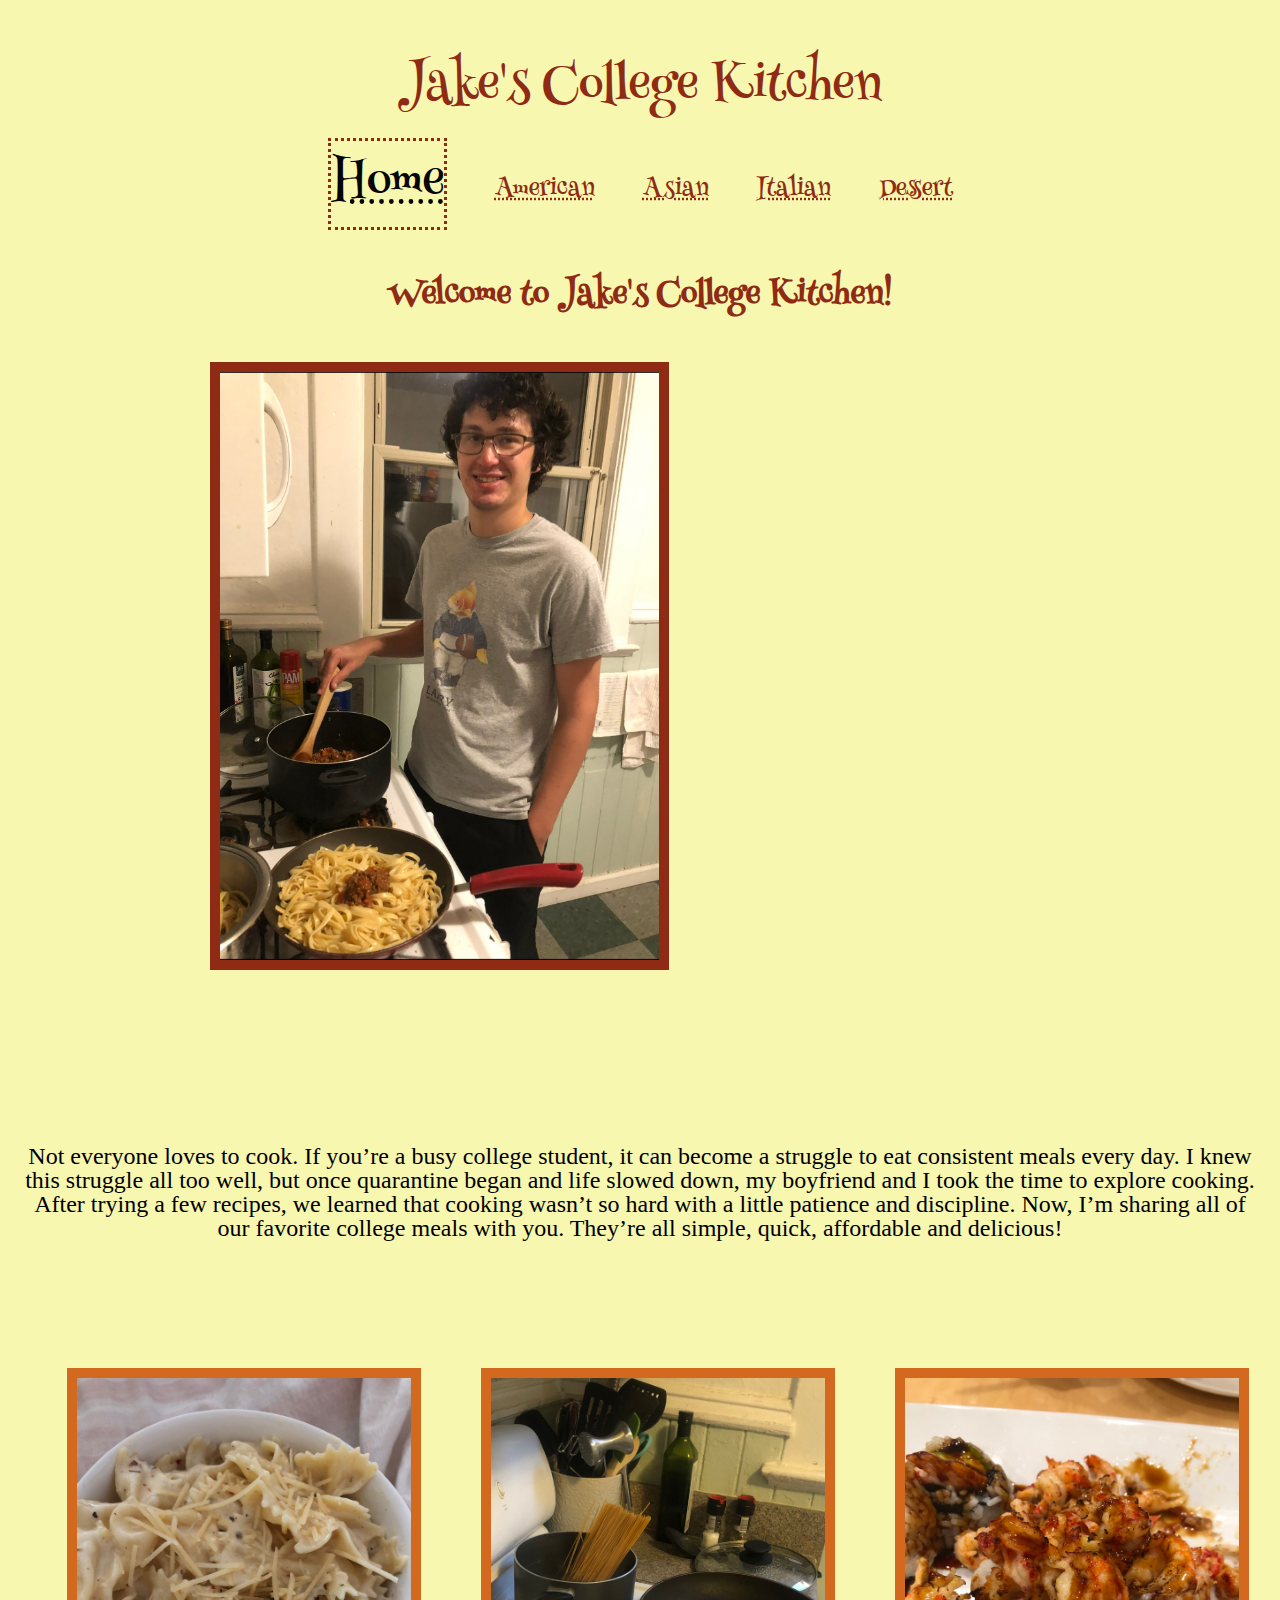
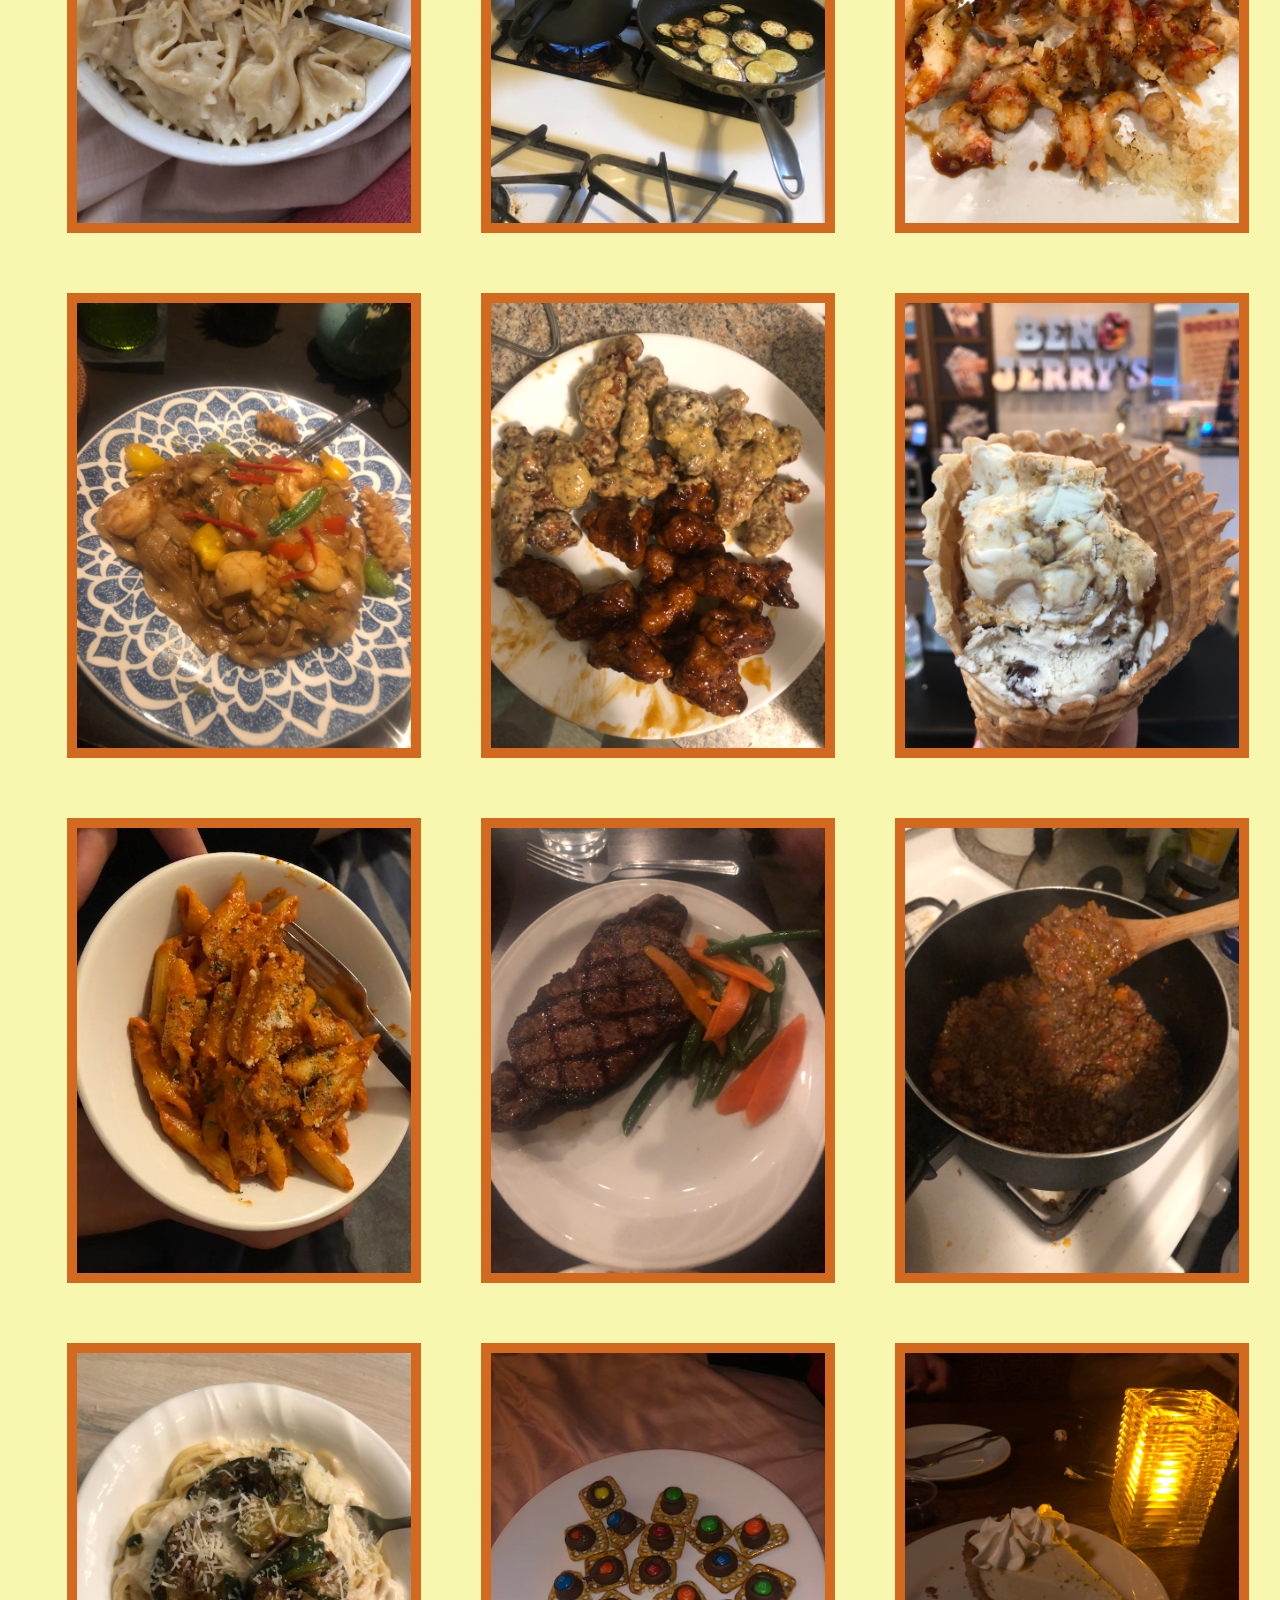
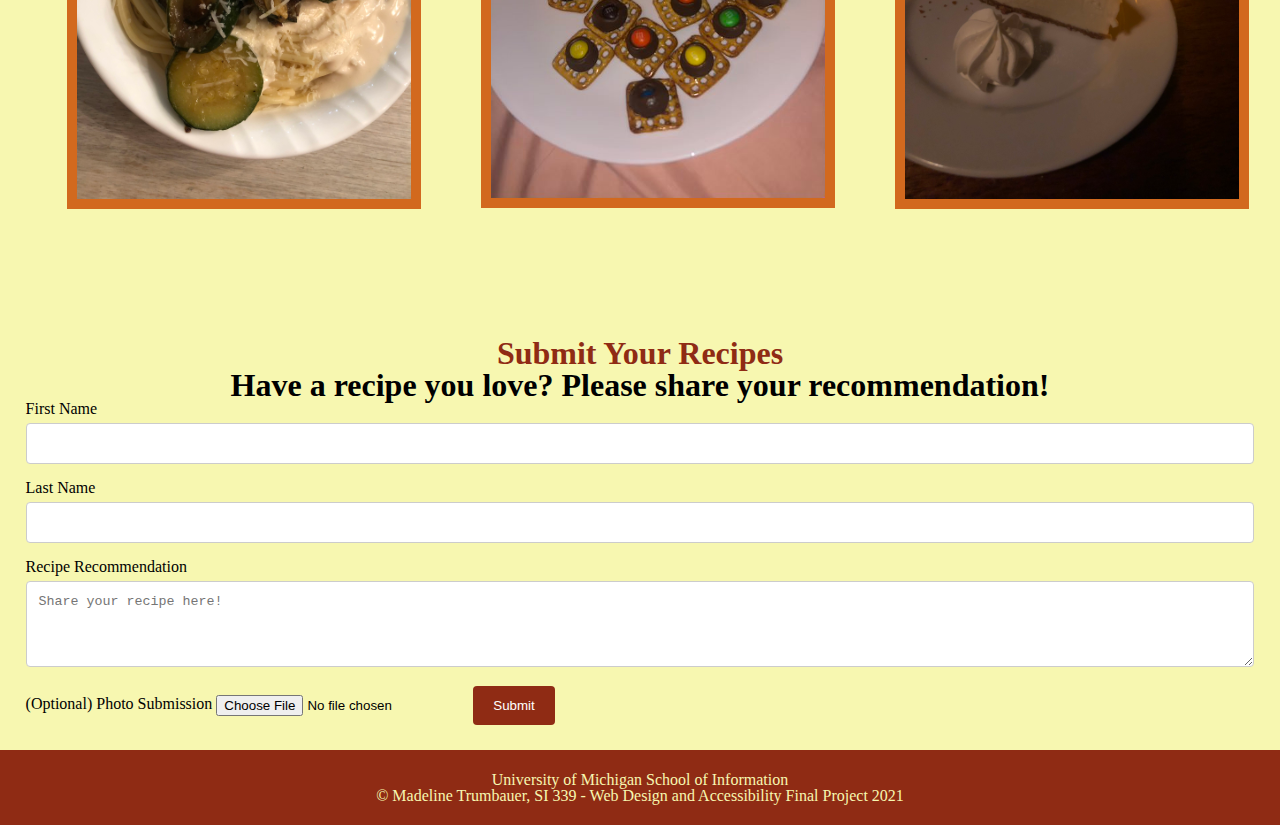
<file: index.html>
<!DOCTYPE html>
<html lang="en"> 
<head>
  <meta charset="UTF-8">
  <meta name="viewport" content="width=device-width, initial-scale=1.0">
  <link rel="shortcut icon" href="imgs/icon.jpeg" type="image/ico">
  <link rel="stylesheet" type= "text/css" href="css/html5reset.css">
  <link rel="stylesheet" type = "text/css" href="css/style.css">
  <link href="https://fonts.googleapis.com/css2?family=Alegreya+Sans+SC:wght@100&family=Henny+Penny&display=swap" rel="stylesheet">
  <title>Jake's College Kitchen</title>
  <!-- Global site tag (gtag.js) - Google Analytics -->
<script async src="https://www.googletagmanager.com/gtag/js?id=G-B3N1HQWDPN"></script>
<script>
  window.dataLayer = window.dataLayer || [];
  function gtag(){dataLayer.push(arguments);}
  gtag('js', new Date());

  gtag('config', 'G-B3N1HQWDPN');
</script>
</head>
<body>
    <a class = "jump" href = "#home">Jump to Main Content</a>
    <header>
        <div id="header">Jake's College Kitchen</div>
        <nav>
            <ul class = "nav_links">
                <li class="nav_item"><a id = "current" href = "index.html">Home</a></li>
                <li class="nav_item"><a id = "american" href = "./american.html">American</a></li>
                <li class="nav_item"><a id = "asian" href = "./asian.html">Asian</a></li>
                <li class="nav_item"><a id = "italian" href = "./italian.html">Italian</a></li>
                <li class="nav_item"><a id = "desserts" href = "./desserts.html">Dessert</a></li>
            </ul>
        </nav>

    </header>
    <main class="home" id="home">
        <h1>Welcome to Jake's College Kitchen!</h1>
        <div class="flip_image">
            <div class="flip-card" tabindex="0"> 
                <div class="flip-card-inner">
                  <div class="flip-card-front">
                    <img src ="imgs/jakefront.jpg" alt = "Chef Jake cooking bolognese pasta">
                  </div>
                  <div class="flip-card-back">
                    <img src="imgs/jakeback.jpg" alt= "Chef Jake cooking penne alla vodka">
                  </div>
                </div>
              </div>
            </div>
        <p>Not everyone loves to cook. 
            If you’re a busy college student, it can become a struggle to eat consistent meals every day. 
            I knew this struggle all too well, but once quarantine began and life slowed down, my boyfriend and I took the time to explore cooking. 
            After trying a few recipes, we learned that cooking wasn’t so hard with a little patience and discipline.  
            Now, I’m sharing all of our favorite college meals with you. They’re all simple, quick, affordable and delicious! </p>
        <div class="collage">
            <!-- <div class="flip-card">
                <div class="flip-card-inner">
                  <div class="flip-card-front"> -->
                    <img src ="imgs/alfredo.jpg" alt = "alfredo bow-tie pasta" id = "alfredo">
                  <!-- </div>
                  <div class="flip-card-back"> -->
                    <img src="imgs/cooking.jpg" alt= "a pan of zuchinni and pot of pasta cooking on the stove" id="cooking">
                  <!-- </div>
                </div>
              </div> -->
            <!-- <div class="flip-card">
                <div class="flip-card-inner">
                  <div class="flip-card-front"> -->
                    <img src = "imgs/sushi.jpeg" alt = "Lobster roll" id="sushi">
                    <!-- </div> 
                    <div class="flip-card-back"></div> -->
                        <img src = "imgs/seafood.jpg" alt= "Seafood platter" id="seafood">
                   <!-- </div>
                </div>
            </div>  -->
            <!-- <div class="flip-card">
            <div class="flip-card-inner">
                <div class="flip-card-front"> -->
                    <img src = "imgs/wings.jpg" alt = "Buffalo wings" id = "bwings">
                <!-- </div>
            <div class="flip-card-back"> -->
                <img src = "imgs/icecream.jpg" alt = "Ben and Jerry's ice cream cone" id="icecream">
            <!-- </div>
            </div>
            </div>
            <div class="flip-card">
                <div class="flip-card-inner">
                  <div class="flip-card-front"> -->
                        <img src = "imgs/penneallavodka.jpg" alt = "Penne Alla Vodka" id = "penne">
                    <!-- </div>
                    <div class="flip-card-back"> -->
                        <img src = "imgs/steak.jpg" alt = "Steak" id="steak">
                    <!-- </div>
                </div>
            </div>
            <div class="flip-card">
                <div class="flip-card-inner">
                  <div class="flip-card-front">  -->
            <img src = "imgs/sauce.JPG" alt = "Pot of olognese sauce" id = "bolognese">
        <!-- </div>
        <div class="flip-card-back"> -->
            <img src = "imgs/zuchinni.jpg" alt = "Zucchini pasta" id="zpasta">
        <!-- </div>
    </div>
</div>
<div class="flip-card">
    <div class="flip-card-inner">
      <div class="flip-card-front"> -->
            <img src = "imgs/m&m's.jpg" alt = "Pretzel, Hershey kiss, and M&Ms" id = "pretzel">
        <!-- </div>
        <div class="flip-card-back"> -->
            <img src = "imgs/lemon pie.jpg" alt = "Lemon pie" id = "lemonpie">
        <!-- </div>
    </div>
</div> -->

    <!-- <div class="flip-card">
        <div class="flip-card-inner">
          <div class="flip-card-front"> 
            <img src = "imgs/sauce.JPG" alt = "bolognese sauce" id = "bolognese">
        </div>
        <div class="flip-card-back">
            <img src = "imgs/zuchinni.jpg" alt = "zucchini pasta" id="zpasta">
        </div>
    </div>
</div>
<div class="flip-card">
    <div class="flip-card-inner">
      <div class="flip-card-front">
            <img src = "imgs/penneallavodka.jpg" alt = "penne alla vodka" id = "penne">
        </div>
        <div class="flip-card-back">
            <img src = "imgs/steak.jpg" alt = "Steak" id="steak">
        </div>
    </div>
</div>
<div class="flip-card">
    <div class="flip-card-inner">
      <div class="flip-card-front">
            <img src = "imgs/pasta_sauce.jpg" alt = "Chicken Parmesan" id = "chkparm"> 
        </div>
        <div class="flip-card-back">
            <img src = "imgs/sandwich.jpeg" alt = "sandwich" id = "sandwich">
        </div>
    </div>
</div>
<div class="flip-card">
    <div class="flip-card-inner">
      <div class="flip-card-front">
            <img src = "imgs/m&m's.jpg" alt = "pretzel, Hershey kiss, and M&Ms" id = "pretzel">
        </div>
        <div class="flip-card-back">
            <img src = "imgs/lemon pie.jpg" alt = "lemon pie" id = "lemonpie">
        </div>
    </div>
</div>
<div class="flip-card">
    <div class="flip-card-inner">
      <div class="flip-card-front">
            <img src = "imgs/applepie.jpg" alt = "apple pie" id = "apple_pie">
        </div>
        <div class="flip-card-back"> 
            <img src = "imgs/cake.JPG" alt = "pink birthday cake" id= "birthday">
        </div>
    </div>
</div>
<div class="flip-card">
    <div class="flip-card-inner">
      <div class="flip-card-front">   
            <img src = "imgs/waffle.jpg" alt = "dessert waffle" id="waffle">
        </div>
        <div class="flip-card-back"> 
            <img src = "imgs/cheesecake.JPG" alt = "Oreo cheesecake" id = "chessecake">
        </div>
    </div>
</div> -->
            
            
            <!-- <img src ="imgs/jsauce.jpg" alt = "Chef Jake with Bolognese sauce" id = "Chef Jake"> -->
            
           
            

        </div>
        <form action="https://formspree.io/f/mdobnjez" method = "POST" enctype="multipart/form-data">
            <h2>Submit Your Recipes</h2>
            <h3>Have a recipe you love? Please share your recommendation!</h3>
            <label for="fname">First Name</label>
            <input type="text" id="fname" name="firstname">
        
            <label for="lname">Last Name</label>
            <input type="text" id="lname" name="lastname">

            <label for="recommendation">Recipe Recommendation</label>
            <textarea id="recommendation" name="recommendation" rows=4 cols=3 placeholder="Share your recipe here!"></textarea>

            <label for="picture">(Optional) Photo Submission</label>
            <input type="file" id="picture" name="picture" accept="image/png, image/jpeg">

    
        
            <input type="submit" value="Submit">
          </form>     
    </main>
    <footer>
      <p>University of Michigan School of Information <br/> 
        &copy; Madeline Trumbauer, SI 339 - Web Design and Accessibility Final Project 2021</p>
    </footer>
</body>
</html>
<!-- <head>
    <meta charset="UTF-8">
    <meta name="viewport" content="width=device-width, initial-scale=1.0">
    <link rel="shortcut icon" href="imgs/icon.jpeg" type="image/ico">
    <link rel="stylesheet" type= "text/css" href="css/html5reset.css">
    <link rel="stylesheet" type = "text/css" href="css/style.css">
    <link href="https://fonts.googleapis.com/css2?family=Alegreya+Sans+SC:wght@100&family=Henny+Penny&display=swap" rel="stylesheet">
    <title>Jake's College Kitchen</title>
</head>
<body>
    <a class = "jump" href = "#home">Jump to Main Content</a>
    <br>
    <header>Jake's College Kitchen
        <br>
        <br>
        <nav>
            <ul class = "nav_links">
                <li class="nav_item"><a id = "current" href = "index.html">Home</a></li>
                <li class="nav_item"><a id = "american" href = "./american.html">American</a></li>
                <li class="nav_item"><a id = "asian" href = "./asian.html">Asian</a></li>
                <li class="nav_item"><a id = "italian" href = "./italian.html">Italian</a></li>
                <li class="nav_item"><a id = "desserts" href = "./desserts.html">Dessert</a></li>
            </ul>
        </nav>

    </header>
    <main class="home" id="home">
        <br>
        <br>
        <br>
        <h1>Welcome to Jake's College Kitchen!</h1>
        <br>
        <p>Not everyone loves to cook. 
            If you’re a busy college student and you’re not into culinary arts, it can become a struggle to eat consistent meals every day. 
            I knew this struggle all too well but once quarantine hit and life slowed down, my boyfriend and I took the time to explore cooking. 
            After trying a few recipes, we learned that we could save money eating at home. After all, cooking isn’t so hard so long as you’re patient and disciplined.  
            Now, I’m sharing all of my favorite college meals with you. They’re all simple, quick, affordable and delicious! </p>
        <div class="collage">
            <img src ="imgs/alfredo.jpg" alt = "alfredo bow-tie pasta" id = "alfredo">
            <img src = "imgs/applepie.jpg" alt = "apple pie" id = "apple_pie">
            <img src = "imgs/m&m's.jpg" alt = "pretzel, Hershey kiss, and M&Ms" id = "pretzel">
            <img src = "imgs/penneallavodka.jpg" alt = "penne alla vodka" id = "penne">
            <img src = "imgs/wings.jpg" alt = "buffalo wings" id = "bwings">
            <img src = "imgs/cheesecake.JPG" alt = "Oreo cheesecake" id = "chessecake">
            <img src = "imgs/pasta_sauce.jpg" alt = "Lobster roll" id="sushi">
            <img src ="imgs/cheese.jpeg" alt = "Cheese Quesadilla" id = "cheese">
            <img src = "imgs/sauce.JPG" alt = "bolognese sauce" id = "bolognese">
            <img src = "imgs/spinach.jpeg" alt = "Spinach and Artichoke Dip" id = "spinach">

        </div>
        <form action="/action_page.php">
            <label for="fname">First Name</label>
            <input type="text" id="fname" name="firstname" placeholder="Your name..">
        
            <label for="lname">Last Name</label>
            <input type="text" id="lname" name="lastname" placeholder="Your last name..">
        
            <label for="country">Country</label>
            <select id="country" name="country">
              <option value="australia">Australia</option>
              <option value="canada">Canada</option>
              <option value="usa">USA</option>
            </select>
        
            <label for="subject">Subject</label>
            <textarea id="subject" name="subject" placeholder="Write something.." style="height:200px"></textarea>
        
            <input type="submit" value="Submit">
          </form>     
    </main>
    <br>
    <footer>
      <p>University of Michigan School of Information <br/>
        &copy; Madeline Trumbauer, SI 339 - Web Design and Accessibility Final Project 2021</p>
    </footer>
</body> -->
</file>
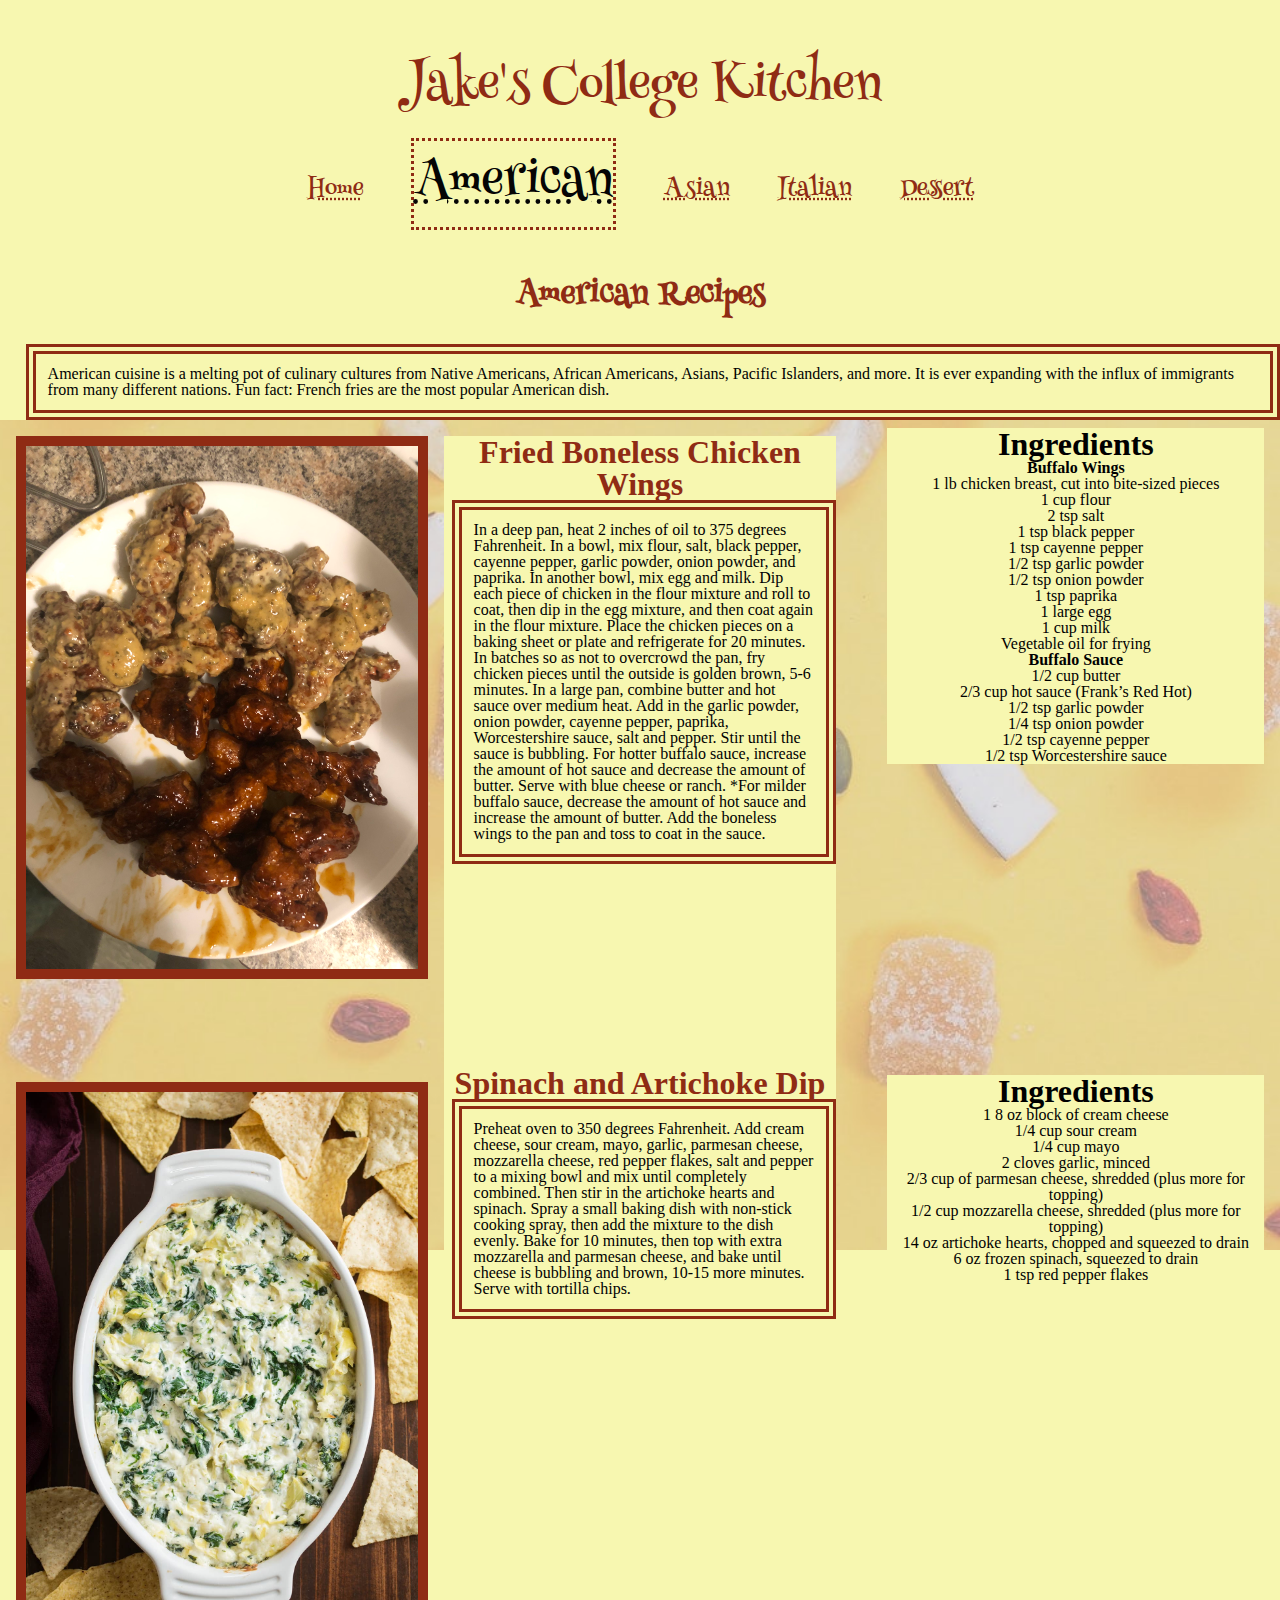
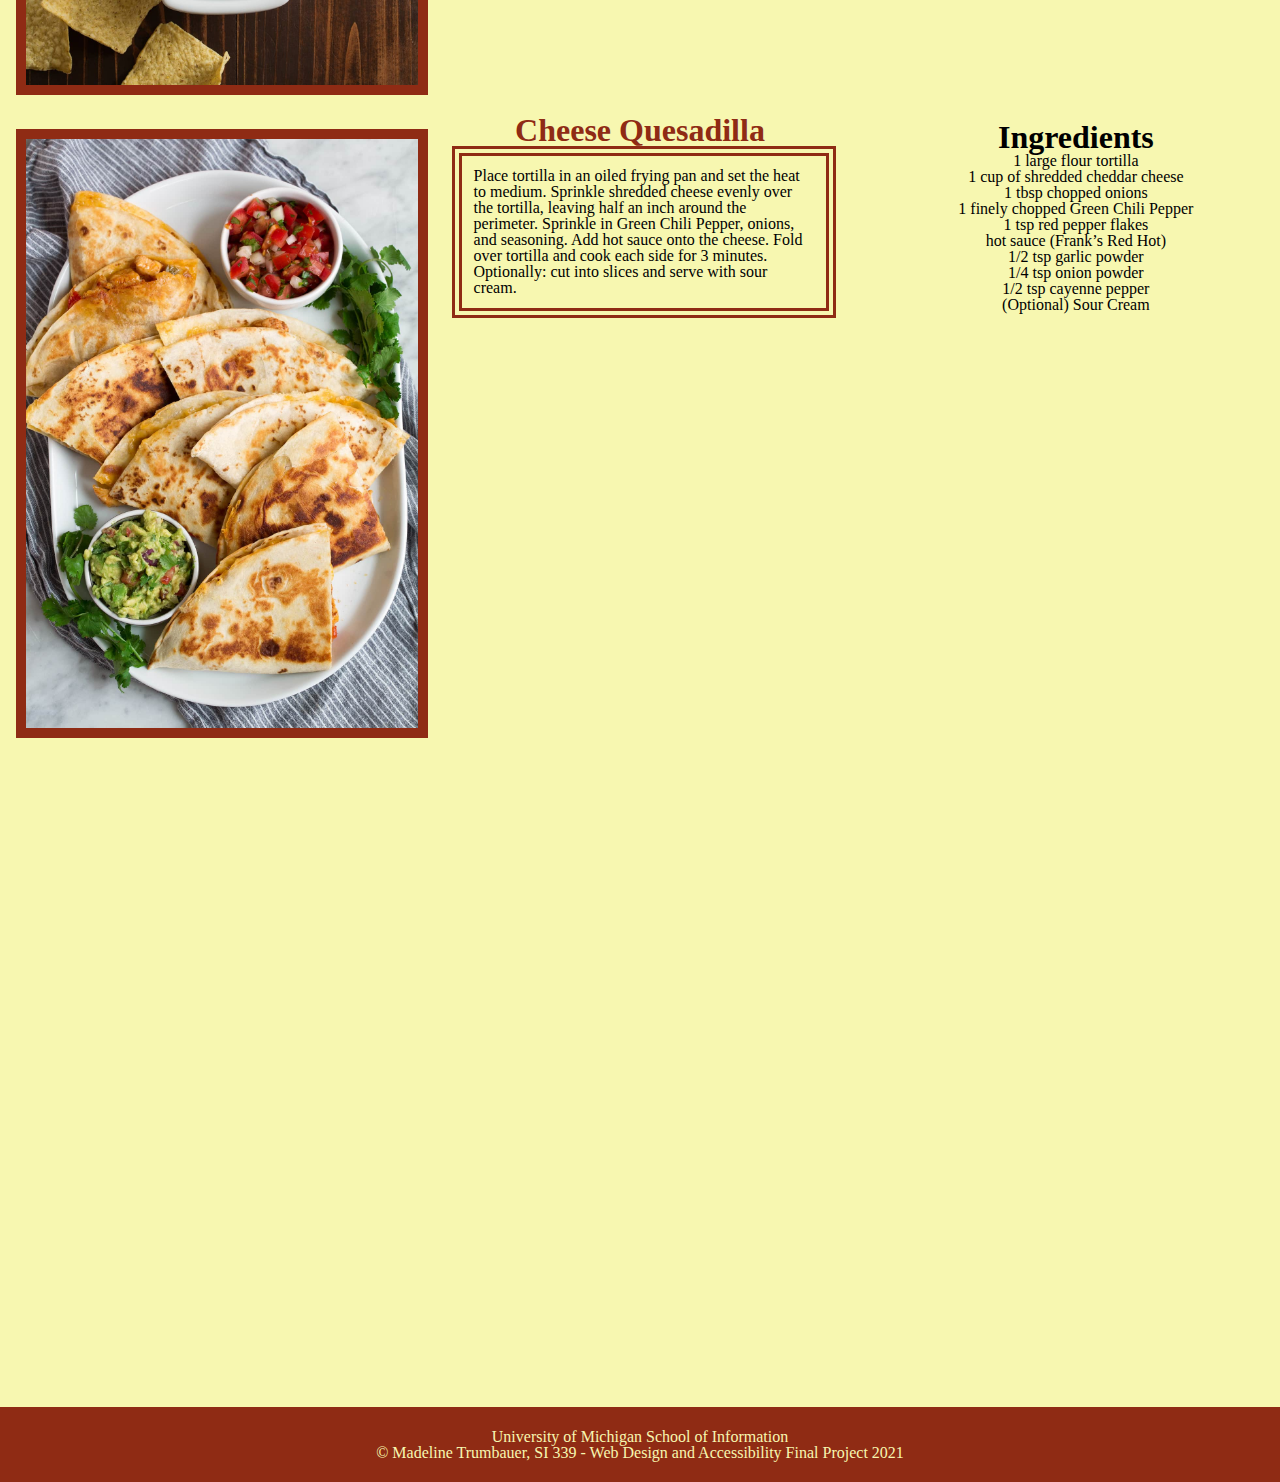
<file: american.html>
<!DOCTYPE html>
<html lang="en"> 
<head>
    <meta charset="UTF-8">
    <meta name="viewport" content="width=device-width, initial-scale=1.0">
    <link rel="shortcut icon" href="imgs/icon.jpeg" type="image/ico">
    <link rel="stylesheet" type= "text/css" href="css/html5reset.css">
    <link rel="stylesheet" type = "text/css" href="css/style.css">
    <link href="https://fonts.googleapis.com/css2?family=Alegreya+Sans+SC:wght@100&family=Henny+Penny&display=swap" rel="stylesheet">
    <title>American Recipes</title>
    <!-- Global site tag (gtag.js) - Google Analytics -->
<script async src="https://www.googletagmanager.com/gtag/js?id=G-B3N1HQWDPN"></script>
<script>
  window.dataLayer = window.dataLayer || [];
  function gtag(){dataLayer.push(arguments);}
  gtag('js', new Date());

  gtag('config', 'G-B3N1HQWDPN');
</script>
</head>
<body>
    <a class = "jump" href = "#home">Jump to Main Content</a>
    <header>
        <div id="header">Jake's College Kitchen</div>
        <nav>
            <ul class = "nav_links">
                <li class="nav_item"><a href = "index.html">Home</a></li>
                <li class="nav_item"><a id ="current" href = "./american.html">American</a></li>
                <li class="nav_item"><a href = "./asian.html">Asian</a></li>
                <li class="nav_item"><a href = "./italian.html">Italian</a></li>
                <li class="nav_item"><a href = "./desserts.html">Dessert</a></li>
            </ul>
        </nav>
    </header>
    <main class="american" id = "home">
        <h1>American Recipes</h1>
        <p>American cuisine is a melting pot of culinary cultures from Native Americans, African Americans, Asians, Pacific Islanders, and more. 
            It is ever expanding with the influx of immigrants from many different nations. 
            Fun fact: French fries are the most popular American dish. </p>
        <div class="recipes">
                <div class = "wings" tabindex = "0">
                    <h2>Fried Boneless Chicken Wings</h2>
                    <p>In a deep pan, heat 2 inches of oil to 375 degrees Fahrenheit. 
                        In a bowl, mix flour, salt, black pepper, cayenne pepper, garlic powder, onion powder, and paprika. 
                        In another bowl, mix egg and milk. Dip each piece of chicken in the flour mixture and roll to coat, then dip in the egg mixture, and then coat again in the flour mixture. 
                        Place the chicken pieces on a baking sheet or plate and refrigerate for 20 minutes. 
                        In batches so as not to overcrowd the pan, fry chicken pieces until the outside is golden brown, 5-6 minutes. 
                        In a large pan, combine butter and hot sauce over medium heat. 
                        Add in the garlic powder, onion powder, cayenne pepper, paprika, Worcestershire sauce, salt and pepper. 
                        Stir until the sauce is bubbling. For hotter buffalo sauce, increase the amount of hot sauce and decrease the amount of butter. 
                        Serve with blue cheese or ranch.
                        *For milder buffalo sauce, decrease the amount of hot sauce and increase the amount of butter. 
                        Add the boneless wings to the pan and toss to coat in the sauce.
                    </p>
                </div>
                <div class="wings_img">
                    <img src="imgs/wings.jpg" alt="buffalo wings">
                </div>
                <div class = "ingredients" id="wings_ingredients">
                    <h3>Ingredients</h3>
                    <h4>Buffalo Wings</h4>
                    <ul>
                        <li>1 lb chicken breast, cut into bite-sized pieces</li>
                        <li>1 cup flour</li>
                        <li>2 tsp salt</li>
                        <li>1 tsp black pepper</li>
                        <li>1 tsp cayenne pepper</li>
                        <li>1/2 tsp garlic powder</li>
                        <li>1/2 tsp onion powder</li>
                        <li>1 tsp paprika</li>
                        <li>1 large egg</li>
                        <li>1 cup milk</li>
                        <li>Vegetable oil for frying</li>
                    </ul>
                    <h4>Buffalo Sauce</h4>
                    <ul>
                        <li>1/2 cup butter</li>
                        <li>2/3 cup hot sauce (Frank’s Red Hot)</li>
                        <li>1/2 tsp garlic powder</li>
                        <li>1/4 tsp onion powder</li>
                        <li>1/2 tsp cayenne pepper</li>
                        <li>1/2 tsp Worcestershire sauce</li>
                    </ul>
                </div>
                <div class="spinach" tabindex="0">
                    <h2>Spinach and Artichoke Dip</h2>
                <p>Preheat oven to 350 degrees Fahrenheit. 
                    Add cream cheese, sour cream, mayo, garlic, parmesan cheese, mozzarella cheese, red pepper flakes, salt and pepper to a mixing bowl and mix until completely combined. 
                    Then stir in the artichoke hearts and spinach. 
                    Spray a small baking dish with non-stick cooking spray, then add the mixture to the dish evenly. 
                    Bake for 10 minutes, then top with extra mozzarella and parmesan cheese, and bake until cheese is bubbling and brown, 10-15 more minutes. 
                    Serve with tortilla chips. 
                </p>
                </div>
                <div class="spinach_img">
                    <img src="imgs/spinach.jpeg" alt ="Spinach and Artichoke Dip">
                </div>
                <div class = "ingredients" id="spinach_ingredients">
                    <h3>Ingredients</h3>
                    <ul>
                        <li>1 8 oz block of cream cheese</li>
                        <li>1/4 cup sour cream</li>
                        <li>1/4 cup mayo</li>
                        <li>2 cloves garlic, minced</li>
                        <li>2/3 cup of parmesan cheese, shredded (plus more for topping)</li>
                        <li>1/2 cup mozzarella cheese, shredded (plus more for topping)</li>
                        <li>14 oz artichoke hearts, chopped and squeezed to drain</li>
                        <li>6 oz frozen spinach, squeezed to drain</li>
                        <li>1 tsp red pepper flakes</li>
                    </ul>
                </div>
                    
            
                <div class="cheese" tabindex = "0">
                    <h2>Cheese Quesadilla</h2>
                    <p>Place tortilla in an oiled frying pan and set the heat to medium. Sprinkle shredded cheese evenly over the tortilla, leaving half an inch around the perimeter.
                    Sprinkle in Green Chili Pepper, onions, and seasoning. Add hot sauce onto the cheese. Fold over tortilla and cook each side for 3 minutes. Optionally: cut into slices and serve with sour cream.</p>
                </div>
                <div class="cheese_img">
                    <img src="imgs/cheese.jpeg" alt="Cheese Quesadilla">
                </div>
                <div class = "ingredients" id="cheese_ingredients">  
                    <h3>Ingredients</h3>
                    <ul>
                        <li>1 large flour tortilla</li>
                        <li>1 cup of shredded cheddar cheese</li>
                        <li>1 tbsp chopped onions</li>
                        <li>1 finely chopped Green Chili Pepper</li>
                        <li>1 tsp red pepper flakes</li>
                        <li>hot sauce (Frank’s Red Hot)</li>
                        <li>1/2 tsp garlic powder</li>
                        <li>1/4 tsp onion powder</li>
                        <li>1/2 tsp cayenne pepper</li>
                        <li>(Optional) Sour Cream</li>
                    </ul>
                </div> 
            </div>    
    </main>
    <footer>
        <p>University of Michigan School of Information <br/>
          &copy; Madeline Trumbauer, SI 339 - Web Design and Accessibility Final Project 2021</p>
      </footer>
</body>
</html>
</file>
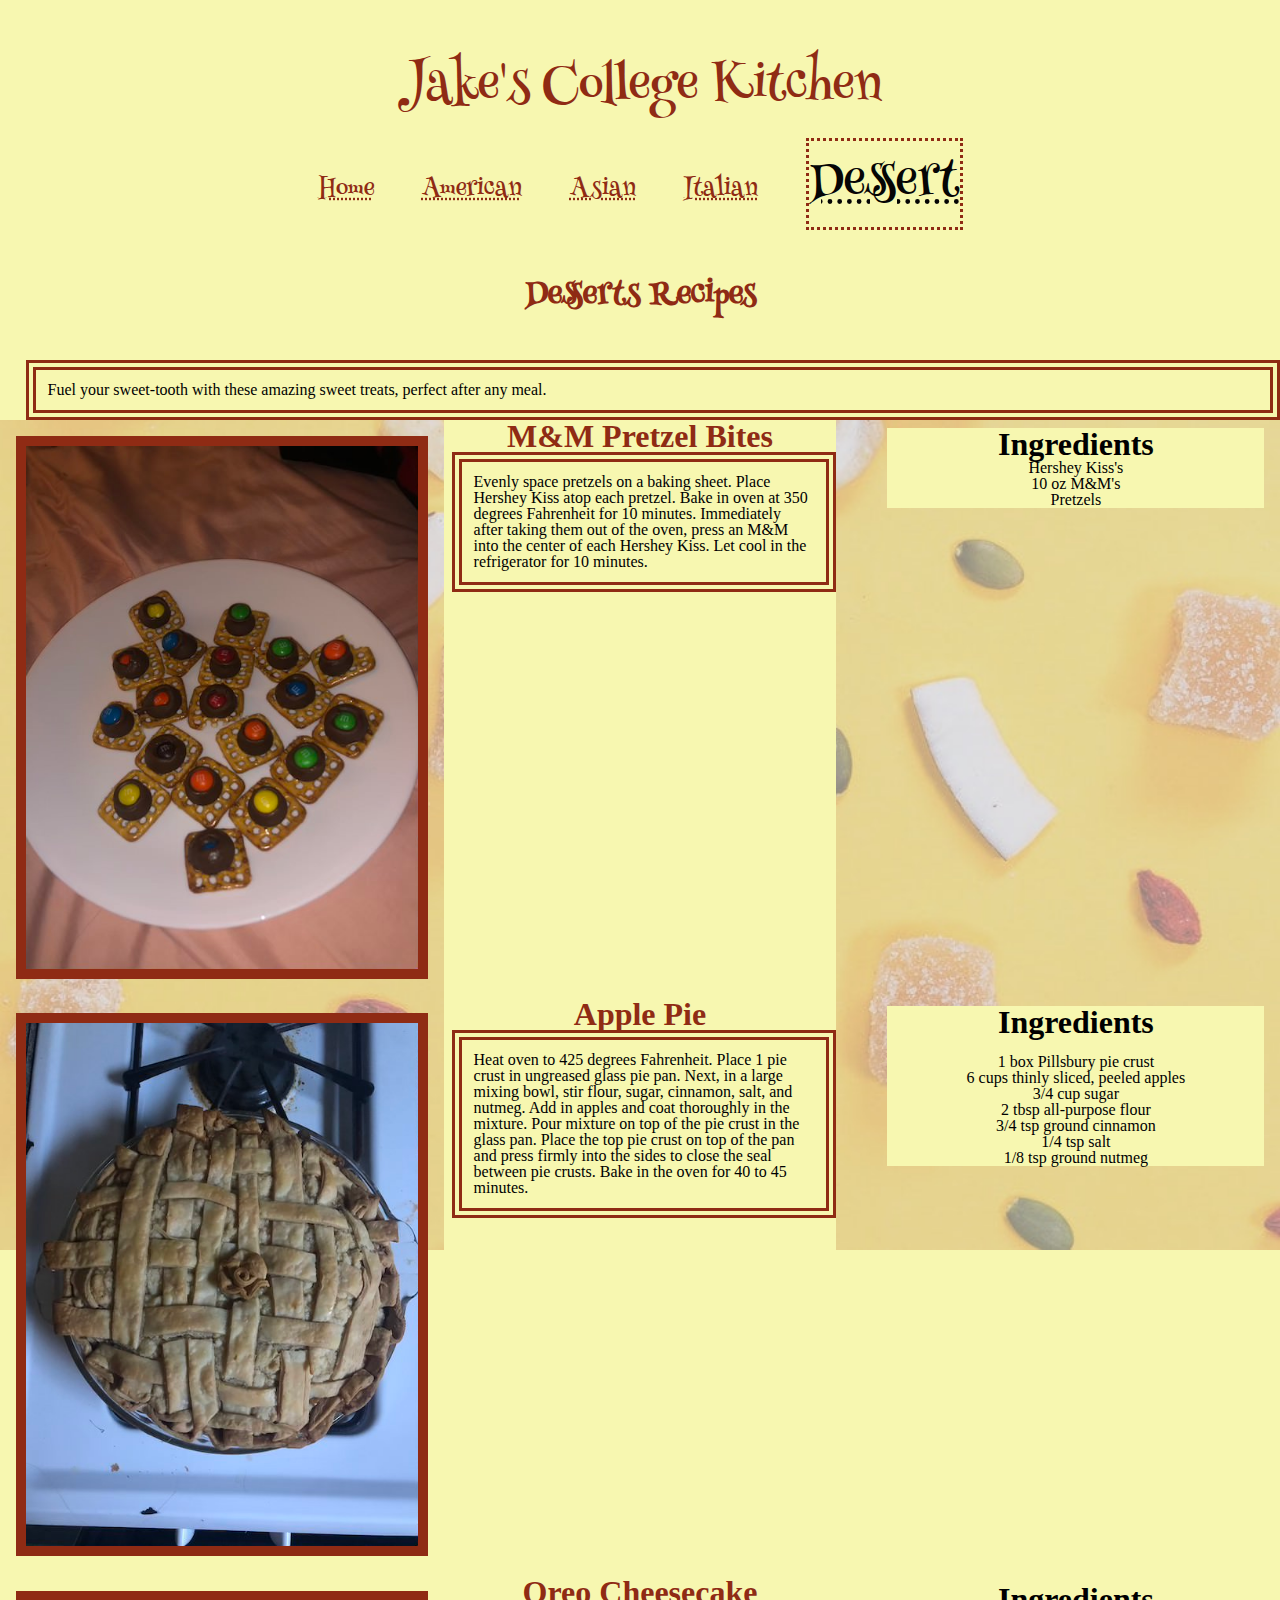
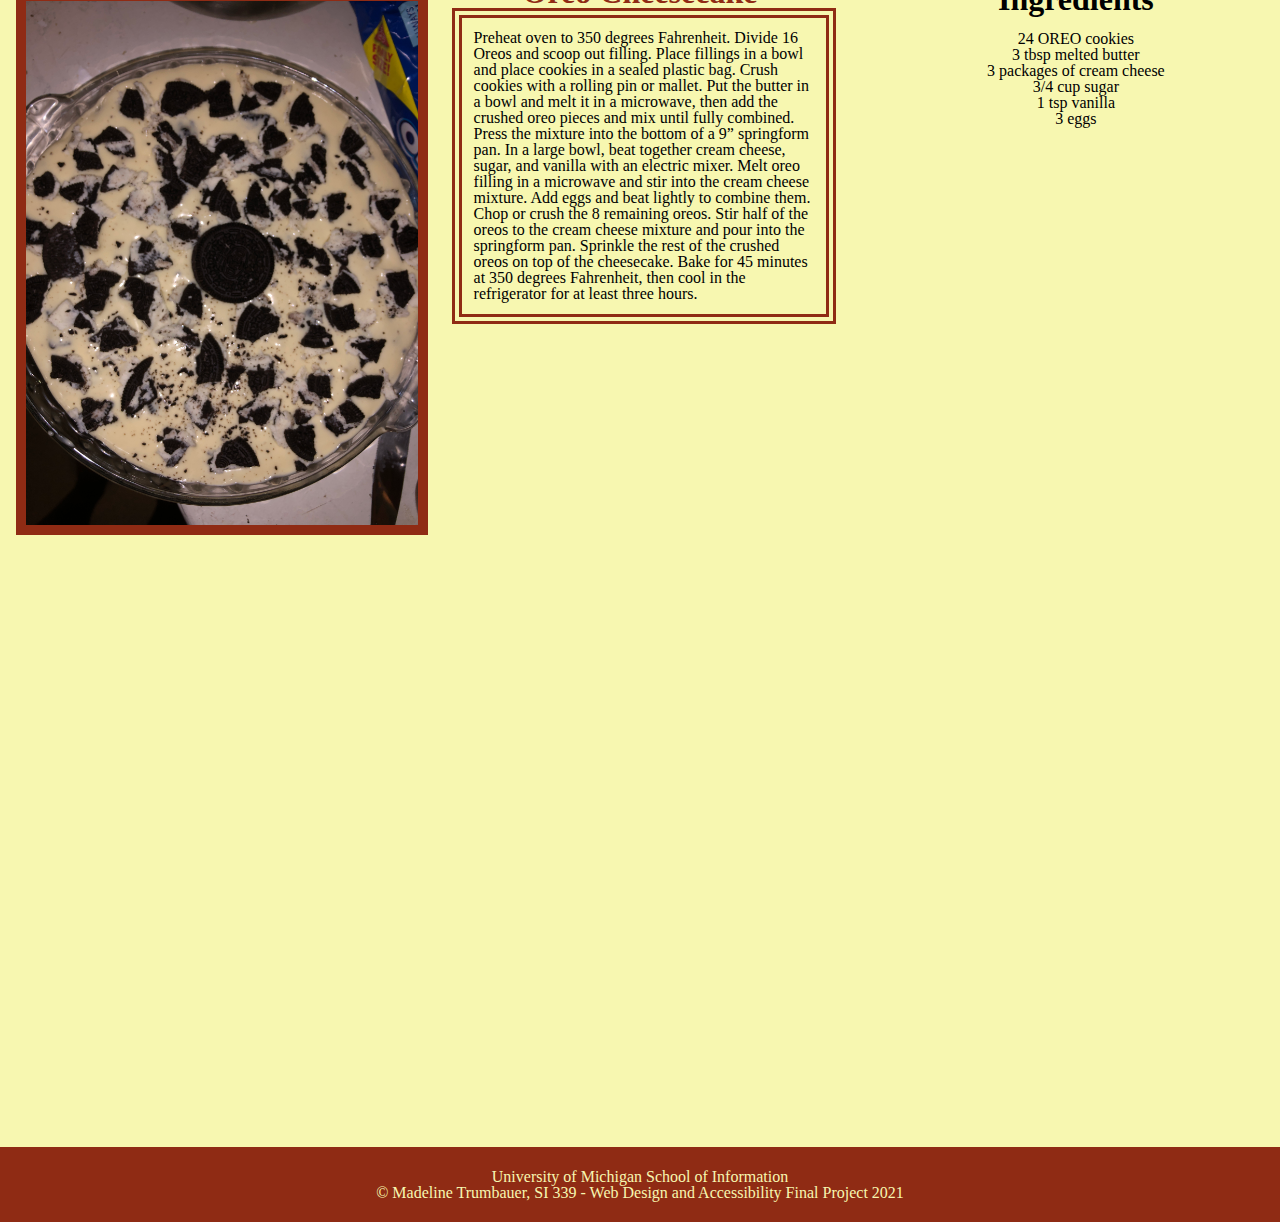
<file: desserts.html>
<!DOCTYPE html>
<html lang="en">
<head>
    <meta charset="UTF-8">
    <meta name="viewport" content="width=device-width, initial-scale=1.0">
    <link rel="shortcut icon" href="imgs/icon.jpeg" type="image/ico">
    <link rel="stylesheet" type= "text/css" href="css/html5reset.css">
    <link rel="stylesheet" type = "text/css" href="css/style.css">
    <link href="https://fonts.googleapis.com/css2?family=Alegreya+Sans+SC:wght@100&family=Henny+Penny&display=swap" rel="stylesheet">
    <title>Desserts</title>
    <!-- Global site tag (gtag.js) - Google Analytics -->
<script async src="https://www.googletagmanager.com/gtag/js?id=G-B3N1HQWDPN"></script>
<script>
  window.dataLayer = window.dataLayer || [];
  function gtag(){dataLayer.push(arguments);}
  gtag('js', new Date());

  gtag('config', 'G-B3N1HQWDPN');
</script>
</head>
<body>
    <a class = "jump" href = "#home">Jump to Main Content</a>
    <header>Jake's College Kitchen
        <nav>
            <ul class = "nav_links">
                <li class="nav_item"><a href = "./index.html">Home</a></li>
                <li class="nav_item"><a href = "./american.html">American</a></li>
                <li class="nav_item"><a href = "./asian.html">Asian</a></li>
                <li class="nav_item"><a href = "./italian.html">Italian</a></li>
                <li class="nav_item"><a id = "current" href = "./desserts.html">Dessert</a></li>
            </ul>
        </nav>
    </header>
    <main class ="desserts" id = "home">
        <h1>Desserts Recipes</h1>
        <br>
        <p>Fuel your sweet-tooth with these amazing sweet treats, perfect after any meal.</p>
        <div class="recipes">
            <div class="mm-pretzel-bites">
                <h2>M&M Pretzel Bites</h2>
                <p>Evenly space pretzels on a baking sheet. 
                    Place Hershey Kiss atop each pretzel. 
                    Bake in oven at 350 degrees Fahrenheit for 10 minutes. 
                    Immediately after taking them out of the oven, press an M&M into the center of each Hershey Kiss. 
                    Let cool in the refrigerator for 10 minutes.</p>
            </div>
            <div class="mm_pretzel_img">
                <img src="imgs/m&m's.jpg" alt ="M&M's pretzel bites">
            </div>
            <div class = "ingredients" id="mm_ingredients">
                    <h3>Ingredients</h3>
                    <ul>
                        <li>Hershey Kiss's</li>
                        <li>10 oz M&M's</li>
                        <li>Pretzels</li>
                    </ul>
                </div>
            
            <div class="apple-pie">
                <h2>Apple Pie</h2>
                <p>Heat oven to 425 degrees Fahrenheit. Place 1 pie crust in ungreased glass pie pan.
                    Next, in a large mixing bowl, stir flour, sugar, cinnamon, salt, and nutmeg. 
                    Add in apples and coat thoroughly in the mixture.
                    Pour mixture on top of the pie crust in the glass pan.
                    Place the top pie crust on top of the pan and press firmly into the sides to close the seal between pie crusts.
                    Bake in the oven for 40 to 45 minutes.
                </p>
            </div>
            <div class="apple-pie_img">
                <img src="imgs/applepie.jpg" alt="oreo cheesecake">
            </div>
            <div class = "ingredients" id="apple-pie_ingredients">
                <h3>Ingredients</h3>
                <br>
                <ul>
                    <li>1 box Pillsbury pie crust</li>
                    <li>6 cups thinly sliced, peeled apples</li>
                    <li>3/4 cup sugar</li>
                    <li>2 tbsp all-purpose flour</li>
                    <li>3/4 tsp ground cinnamon</li>
                    <li>1/4 tsp salt</li>
                    <li>1/8 tsp ground nutmeg</li>
                </ul>
            </div>
            
            <div class="cheesecake">
                <h2>Oreo Cheesecake</h2>
                <p>Preheat oven to 350 degrees Fahrenheit. Divide 16 Oreos and scoop out filling. 
                    Place fillings in a bowl and place cookies in a sealed plastic bag. 
                    Crush cookies with a rolling pin or mallet. 
                    Put the butter in a bowl and melt it in a microwave, then add the crushed oreo pieces and mix until fully combined. 
                    Press the mixture into the bottom of a 9” springform pan. In a large bowl, beat together cream cheese, sugar, and vanilla with an electric mixer. 
                    Melt oreo filling in a microwave and stir into the cream cheese mixture. 
                    Add eggs and beat lightly to combine them. Chop or crush the 8 remaining oreos. 
                    Stir half of the oreos to the cream cheese mixture and pour into the springform pan. 
                    Sprinkle the rest of the crushed oreos on top of the cheesecake. 
                    Bake for 45 minutes at 350 degrees Fahrenheit, then cool in the refrigerator for at least three hours.</p>
            </div>
            <div class="cheesecake_img">
                <img src="imgs/cheesecake.JPG" alt="cheesecake">
            </div>
            <div class = "ingredients" id="cheesecake_ingredients">
                <h3>Ingredients</h3>
                <br>
                <ul>
                    <li>24 OREO cookies</li>
                    <li>3 tbsp melted butter</li>
                    <li>3 packages of cream cheese</li>
                    <li>3/4 cup sugar</li>
                    <li>1 tsp vanilla</li>
                    <li>3 eggs</li>
                </ul>
            </div>
        </div>
    </main>
    <br>
    <footer>
        <p>University of Michigan School of Information <br/>
          &copy; Madeline Trumbauer, SI 339 - Web Design and Accessibility Final Project 2021</p>
      </footer>
  </body>
  </html>
</file>
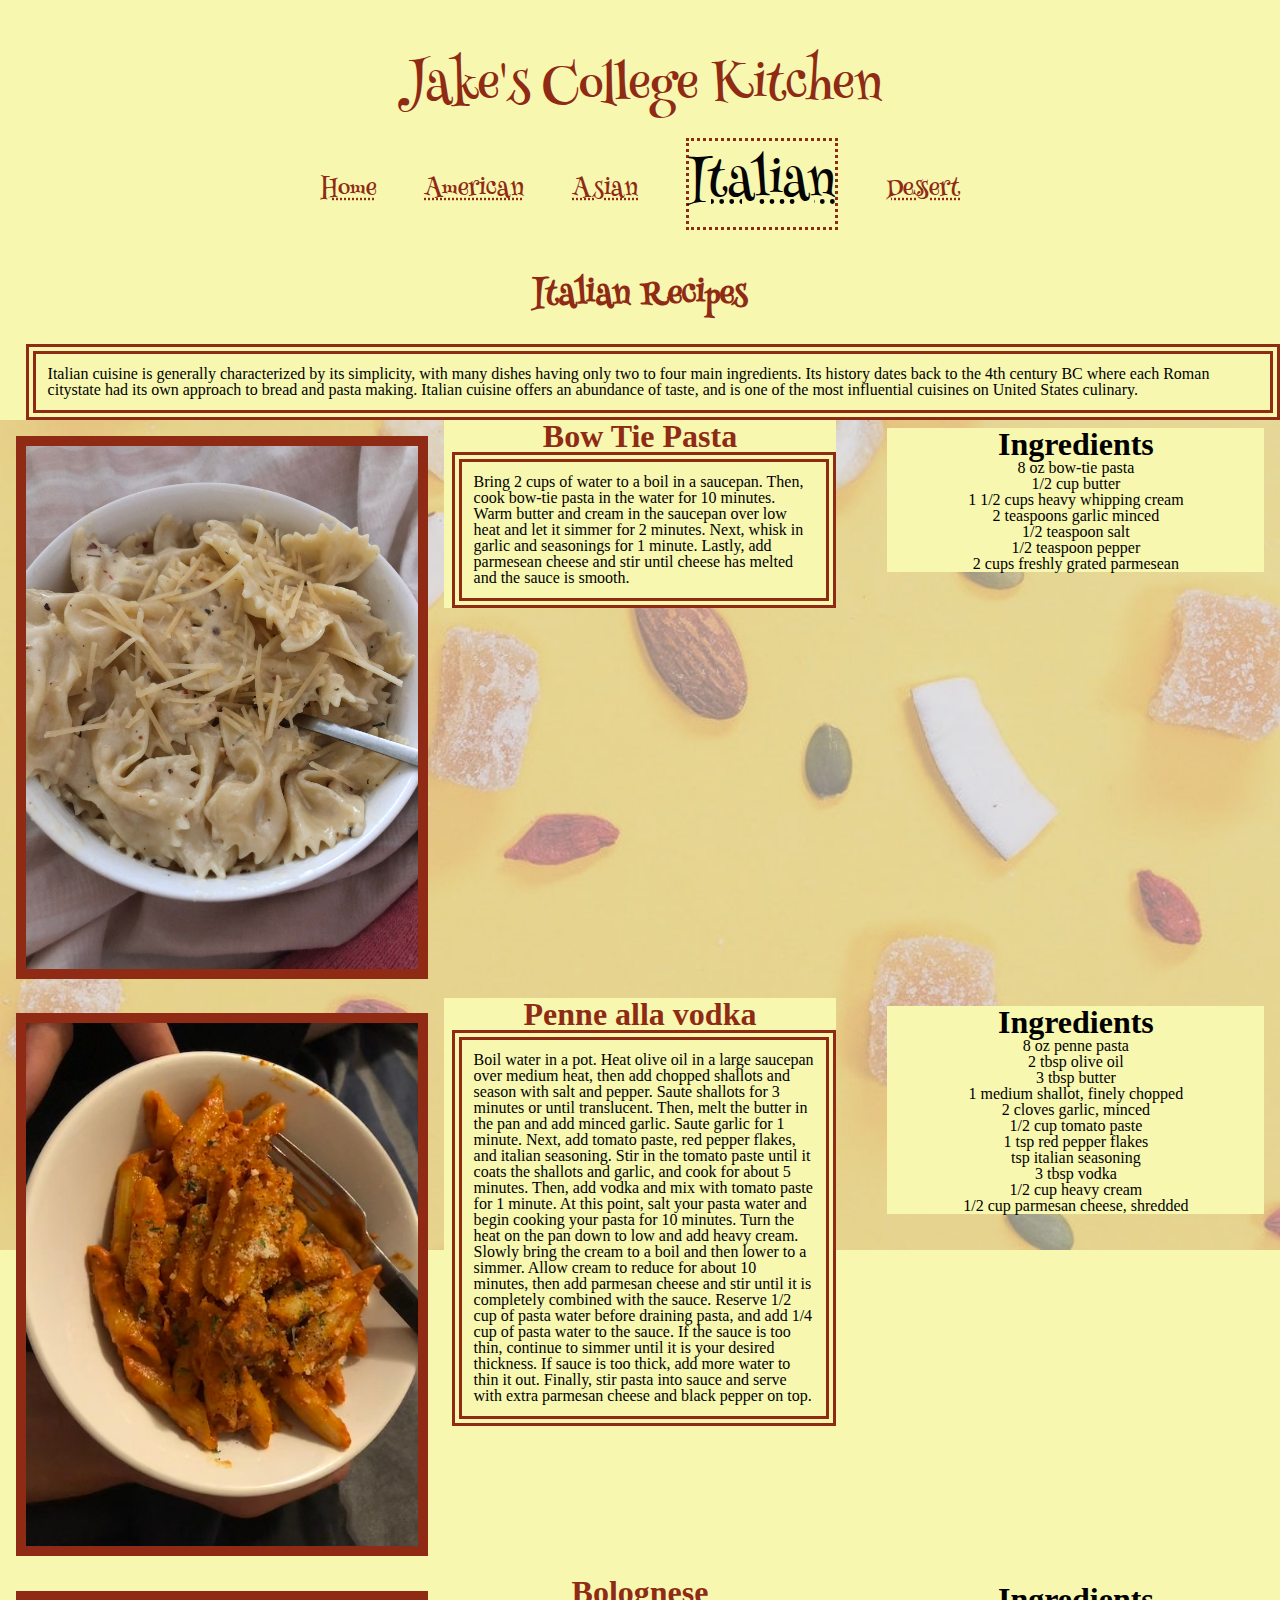
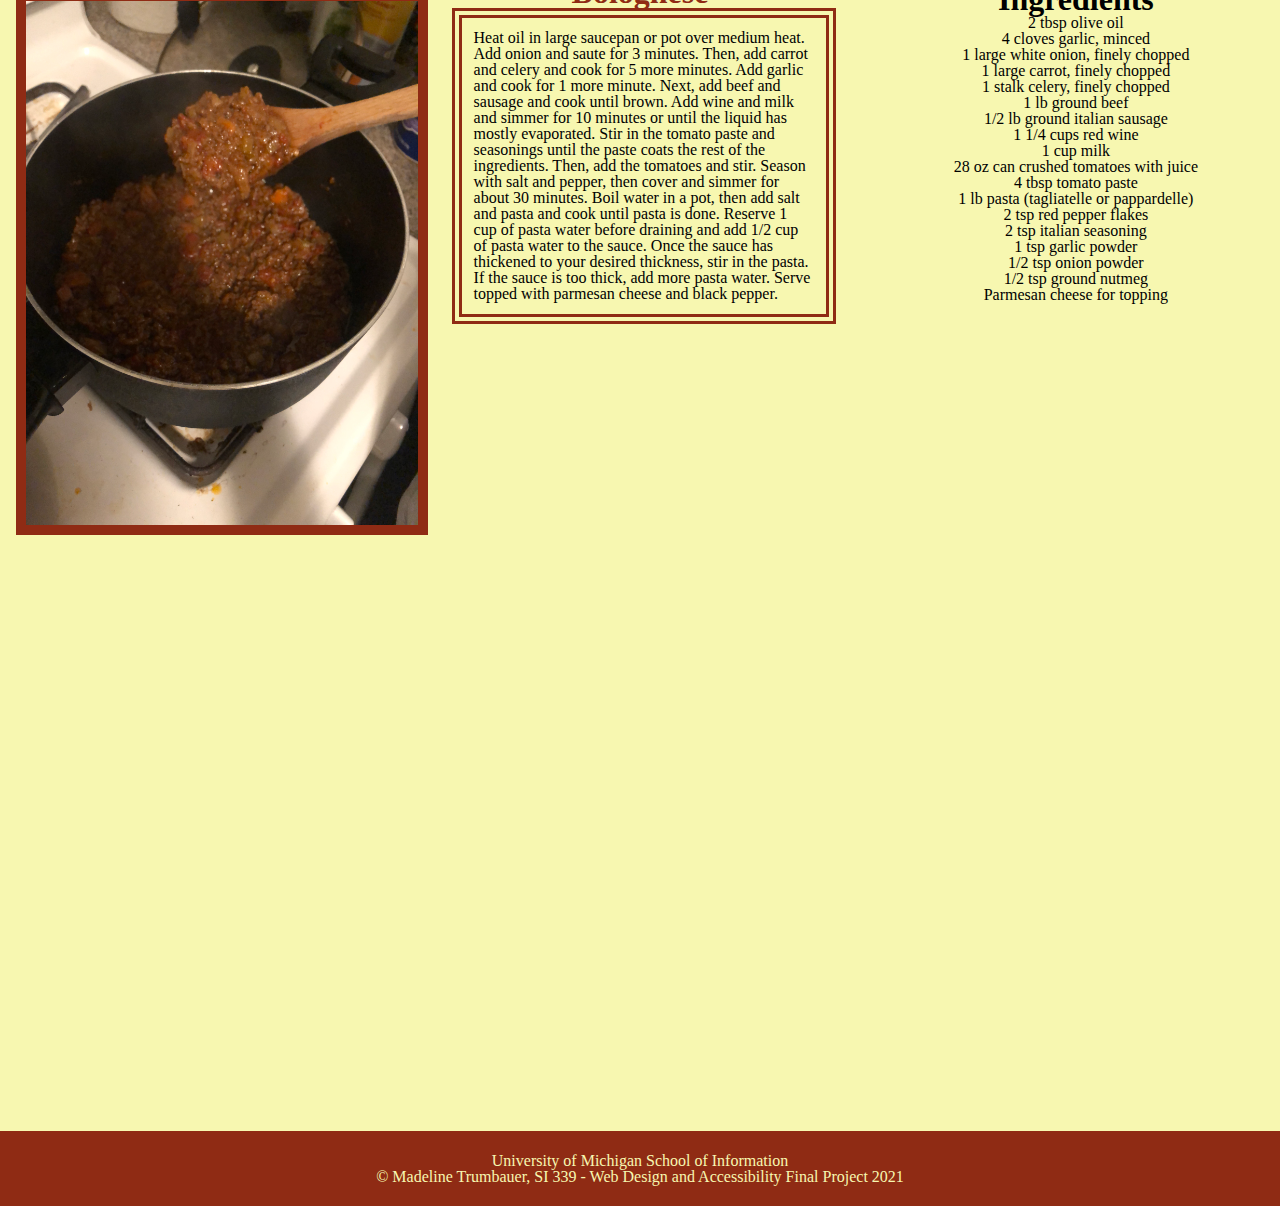
<file: italian.html>
<!DOCTYPE html>
<html lang="en"> 
<head>
    <meta charset="UTF-8">
    <meta name="viewport" content="width=device-width, initial-scale=1.0">
    <link rel="shortcut icon" href="imgs/icon.jpeg" type="image/ico">
    <link rel="stylesheet" type= "text/css" href="css/html5reset.css">
    <link rel="stylesheet" type = "text/css" href="css/style.css">
    <link href="https://fonts.googleapis.com/css2?family=Alegreya+Sans+SC:wght@100&family=Henny+Penny&display=swap" rel="stylesheet">
    <title>Italian Recipes</title>
    <!-- Global site tag (gtag.js) - Google Analytics -->
<script async src="https://www.googletagmanager.com/gtag/js?id=G-B3N1HQWDPN"></script>
<script>
  window.dataLayer = window.dataLayer || [];
  function gtag(){dataLayer.push(arguments);}
  gtag('js', new Date());

  gtag('config', 'G-B3N1HQWDPN');
</script>
</head>
<body>
    <a class = "jump" href = "#home">Jump to Main Content</a>
    <header>
        <div id="header">Jake's College Kitchen</div>
        <nav>
            <ul class = "nav_links">
                <li class="nav_item"><a href = "./index.html">Home</a></li>
                <li class="nav_item"><a href = "./american.html">American</a></li>
                <li class="nav_item"><a href = "./asian.html">Asian</a></li>
                <li class="nav_item"><a id = "current" href = "./italian.html">Italian</a></li>
                <li class="nav_item"><a href = "./desserts.html">Dessert</a></li>
            </ul>
        </nav>
    </header>
    <main class="italian" id="home">
        <h1>Italian Recipes</h1>
        <p>Italian cuisine is generally characterized by its simplicity, with many dishes having only two to four main ingredients. 
            Its history dates back to the 4th century BC where each Roman citystate had its own approach to bread and pasta making. 
            Italian cuisine offers an abundance of taste, and is one of the most influential cuisines on United States culinary. </p>
        <div class="recipes">
            <div class="bow-tie_text" tabindex="0">
                <h2>Bow Tie Pasta</h2>
                <p>Bring 2 cups of water to a boil in a saucepan. 
                    Then, cook bow-tie pasta in the water for 10 minutes.
                    Warm butter and cream in the saucepan over low heat and let it simmer for 2 minutes. 
                    Next, whisk in garlic and seasonings for 1 minute.
                    Lastly, add parmesean cheese and stir until cheese has melted and the sauce is smooth.
                    </p>
            </div>
            <div class = "bow-tie_img">
                <img src = "imgs/alfredo.jpg" alt = "bow tie pasta">
            </div>
            <div class = "ingredients" id="bow-tie_ingredients">
                <h3>Ingredients</h3>
                <ul>
                    <li> 8 oz bow-tie pasta</li>
                    <li>1/2 cup butter</li>
                    <li>1 1/2 cups heavy whipping cream</li>
                    <li>2 teaspoons garlic minced</li>
                    <li>1/2 teaspoon salt</li>
                    <li>1/2 teaspoon pepper</li>
                    <li>2 cups freshly grated parmesean</li>
                </ul>
            </div>
            <div class="penne-vodka_text" tabindex="0">
                <h2>Penne alla vodka</h2>
                <p>Boil water in a pot. 
                    Heat olive oil in a large saucepan over medium heat, then add chopped shallots and season with salt and pepper. 
                    Saute shallots for 3 minutes or until translucent. 
                    Then, melt the butter in the pan and add minced garlic. Saute garlic for 1 minute. 
                    Next, add tomato paste, red pepper flakes, and italian seasoning. 
                    Stir in the tomato paste until it coats the shallots and garlic, and cook for about 5 minutes. 
                    Then, add vodka and mix with tomato paste for 1 minute. 
                    At this point, salt your pasta water and begin cooking your pasta for 10 minutes. 
                    Turn the heat on the pan down to low and add heavy cream. Slowly bring the cream to a boil and then lower to a simmer. 
                    Allow cream to reduce for about 10 minutes, then add parmesan cheese and stir until it is completely combined with the sauce. 
                    Reserve 1/2 cup of pasta water before draining pasta, and add 1/4 cup of pasta water to the sauce. 
                    If the sauce is too thin, continue to simmer until it is your desired thickness. 
                    If sauce is too thick, add more water to thin it out. Finally, stir pasta into sauce and serve with extra parmesan cheese and black pepper on top.
                </p>
            </div>
            <div class = "penne-vodka_img">
                <img src = "imgs/penneallavodka.jpg" alt = "penne alla vodka pasta">
            </div>
                
            <div class = "ingredients" id="penne_ingredients">
                <h3>Ingredients</h3>
                    <ul>
                        <li> 8 oz penne pasta</li>
                        <li>2 tbsp olive oil</li>
                        <li>3 tbsp butter</li>
                        <li>1 medium shallot, finely chopped</li>
                        <li>2 cloves garlic, minced</li>
                        <li>1/2 cup tomato paste</li>
                        <li>1 tsp red pepper flakes</li>
                        <li> tsp italian seasoning</li>
                        <li>3 tbsp vodka</li>
                        <li>1/2 cup heavy cream</li>
                        <li>1/2 cup parmesan cheese, shredded</li>
                    </ul>
            </div>
            <div class="b_text" tabindex="0">
                <h2>Bolognese</h2>
                <p>Heat oil in large saucepan or pot over medium heat. 
                    Add onion and saute for 3 minutes. Then, add carrot and celery and cook for 5 more minutes. 
                    Add garlic and cook for 1 more minute.  Next, add beef and sausage and cook until brown. 
                    Add wine and milk and simmer for 10 minutes or until the liquid has mostly evaporated. 
                    Stir in the tomato paste and seasonings until the paste coats the rest of the ingredients. 
                    Then, add the tomatoes and stir. Season with salt and pepper, then cover and simmer for about 30 minutes. 
                    Boil water in a pot, then add salt and pasta and cook until pasta is done. 
                    Reserve 1 cup of pasta water before draining and add 1/2 cup of pasta water to the sauce. 
                    Once the sauce has thickened to your desired thickness, stir in the pasta. If the sauce is too thick, add more pasta water. 
                    Serve topped with parmesan cheese and black pepper.
                </p>
            </div>
            <div class = "b_img">
                <img src = "imgs/sauce.JPG" alt = "bolognese pasta">
            </div>
                
            <div class = "ingredients" id="b_ingredients">
                <h3>Ingredients</h3>
                <ul>
                    <li>2 tbsp olive oil</li>
                    <li>4 cloves garlic, minced</li>
                    <li>1 large white onion, finely chopped </li>
                    <li>1 large carrot, finely chopped</li>
                    <li>1 stalk celery, finely chopped</li>
                    <li>1 lb ground beef</li>
                    <li>1/2 lb ground italian sausage</li>
                    <li>1 1/4 cups red wine</li>
                    <li>1 cup milk</li>
                    <li>28 oz can crushed tomatoes with juice</li>
                    <li>4 tbsp tomato paste</li>
                    <li>1 lb pasta (tagliatelle or pappardelle)</li>
                    <li>2 tsp red pepper flakes</li>
                    <li>2 tsp italian seasoning</li>
                    <li>1 tsp garlic powder</li>
                    <li>1/2 tsp onion powder</li>
                    <li>1/2 tsp ground nutmeg</li>
                    <li>Parmesan cheese for topping</li>
                </ul>
            </div>
        </div>
    </main>
    <footer>
        <p>University of Michigan School of Information <br/>
          &copy; Madeline Trumbauer, SI 339 - Web Design and Accessibility Final Project 2021</p>
      </footer>
</body>
</html>
</file>
<file: css/style.css>
/*mobie view*/
/*every page*/
header {
display: flex;
flex-direction: column;
align-items: center;
justify-content: center;
font-family: 'Henny Penny', cursive;
text-align: center;
font-size: 3rem;
color: #8F2B14;
margin:5% 10% 2% 10%;
}

.nav_links{
    align-content: flex-end;
    justify-content: center;
    margin-top: 0.5em;
}
.nav_links a{
    text-decoration: underline dotted;
    color: #8F2B14;
    font-size: .5em;
}
.nav_item {
    padding: .5em;
}

#current { 
   color: #050505; 
   border: #8F2B14 dotted;
   font-size: 1em;

}
/*jump to content button*/
a.jump{
    background: white;
    left: 0;
    padding: 1.6%;
    position: absolute;
    top: -20%;
    -webkit-transition: top 1s ease-out;
    transition: top 1s ease-out;
    z-index: 1;

}
a.jump:focus{
    top:2%;
    margin-left: 2%;
    color: black;
    text-decoration-style: solid;

}
/*styling headers and body*/
h1{
    font-family: 'Henny Penny', cursive;
    font-size: 2em;
    margin: 1em .5em .5em .5em;
    padding: .5em;
    color: #8F2B14;
    text-align: center;
    animation: slideMe 1s ease-out;
    animation-delay: 0s;
    animation-iteration-count: 1;
    
}
h2{
    text-align: center;
    font-size: 2rem;
    color:#8F2B14;
    
}
h3{
    text-align: center;
    font-size: 2rem;
}
h4{
    text-align: center;
    font-size: 1rem;
}

body {
    background-color: #F7F7B0;
}

.home p {
    text-align: center;
    margin-left: 1em;
    margin-right: 1em;
    margin-bottom: 1em;
    margin-top: 400px;
    font-size: 1.5rem;
}
/*flip-card styling*/
.flip_image {
    height: 300px;
    margin: auto;
    width: 70%;
}
/*flipcard functionality*/
.flip-card {
    background-color: transparent;
    width: 100%;
    height: 100%;
    perspective: 1000px; /* Remove this if you don't want the 3D effect */
  }
  
  /* This container is needed to position the front and back side */
  .flip-card-inner {
    position: relative;
    width: 70%;
    height: 100%;
    text-align: center;
    transition: transform 0.8s;
    transform-style: preserve-3d;
  }
  /* Position the front and back side */
  .flip-card-front, .flip-card-back {
    position: absolute;
    width: 70%;
    height: 100%;
    -webkit-backface-visibility: hidden; /* Safari */
    backface-visibility: hidden;
  }
  .flip-card-front > img, .flip-card-back >img {
    width: 100%;
    margin: 4% 4% 4% 4%;
    border: 10px solid #8F2B14;
}
  
  /* Do an horizontal flip when you move the mouse over the flip box container */
  .flip-card:hover .flip-card-inner, 
  .flip-card:active .flip-card-inner,
  .flip-card:focus-within .flip-card-inner,
  .flip-card:focus .flip-card-inner,
  .flip-card-back{
    transform: rotateY(180deg);
  }
  /*end flipcard*/
/*paragraph styling for italian, desserts, asian, american */
.italian p, .desserts p, .asian p, .desserts p, .american p {
    margin-left: 1rem;
    border: 10px double #8F2B14;
    padding: .75rem;  
}

.recipes {
    display: grid;
    grid-template-columns: 1fr;
    width: 90%;
    margin: auto;
}

/*style images to take up full grid container */
.penne-vodka_img >img, .bow-tie_img > img, .b_img > img, 
.mm_pretzel_img > img, .apple-pie_img >img, .cheesecake_img > img,
.panang_img > img, .fried-rice_img > img, .sushi_img > img, .crab-rangoon-img >img,
.spinach_img >img, .cheese_img >img, .wings_img >img{
    width: 100%;
    margin: 4% 4% 4% 4%;
    border: 10px solid #8F2B14;
}

/*style list elements in each food items class to be centered */
/*desserts*/
.mm-pretzel-bites > ul, .apple-pie > ul, .cheesecake >ul,
.panang-curry > ul, .friedrice >ul, .sushi >ul,
.bow-tie_text > ul, .penne-vodka_text >ul, .b_text >ul,
.ingredients >ul{
    text-align: center;
    list-style-type: none;
}
/*style the text and imgs of each food item to be in grid col 1*/
/*italian*/
.bow-tie_text, .bow-tie_img, 
.b_test, .b_img,
.penne-vodka_img, .penne-vodka_text,
.panang-curry, .panang_img, .sushi, .sushi_img, .crab-rangoon-img, .fried-rice_img, .friedrice,
.wings, .wings_img, .spinach, .spinach_img, .cheese, .cheese_img,
.apple-pie, .apple-pie_img, .cheesecake, .cheesecake_img, .mm-pretzel-bites, .mm_pretzel_img
 {
    grid-column: 1/2;
}

.ingredients {
    margin-top: 2%;
    margin-bottom: 2%;
}

.collage {
    display:grid;
    grid-template-columns: 1fr 1fr;
    margin: 10% 10% 10% 10%;
    grid-row-gap: 3.75em;
    grid-column-gap: 3.75em;
    /* align-items: baseline; */
}
.collage img {
    border: chocolate 10px solid;
    width: 80%;
    height: auto;
	-webkit-transform: scale(1);
	transform: scale(1);
	-webkit-transition: .3s ease-in-out;
	transition: .3s ease-in-out;
}
.collage img:hover {
	-webkit-transform: scale(1.3);
	transform: scale(1.3);
    border: #8F2B14 solid 15px;
} 

footer {
    position: relative;
    bottom: 0;
    width:100%;
    background:#8F2B14;
    text-align:center;
    justify-content: center;
    align-content: center;
    color: #F7F7B0;
    min-height: 75px;
    width: 100%;
    margin: auto;
}

form {
    margin: 2% 2% 2% 2%;
}

input[type=text], select, textarea {
    width: 100%;
    padding: 12px;
    border: 1px solid #ccc;
    border-radius: 4px;
    box-sizing: border-box;
    margin-top: 6px;
    margin-bottom: 16px;
    resize: vertical;
}
  
input[type=submit] {
    background-color: #8F2B14;
    color: white;
    padding: 12px 20px;
    border: none;
    border-radius: 4px;
    cursor: pointer;
}
  
input[type=submit]:hover {
    background-color: #8F2B14;
}

@media screen and (min-width:900px) {

        .nav_links{
            display:flex;
            flex-direction: row;
        }

        /*paragraph styling for home, italian, desserts, asian, american */
        .home p {
            margin-top: 500px;
        }
        .flip_image, .flip-card-inner, .flip-card-front, .flip-card-back {
            margin-bottom: 200px;
        }
        
        .italian p, .desserts p, .asian p, .desserts p, .american p {
            margin-left: 2%;
            background-color: #F7F7B0;
            
        }
        
        .recipes {
            display: grid;
            grid-template-columns: 1fr 1fr 1fr; 
            grid-template-rows: 1fr 1fr 1fr 1fr;
            grid-column-gap: 4%;
            width: 100%;
            margin: auto;
            background-image: url("../imgs/bgbody.jpeg");
            background-attachment: fixed;
            background-position: center;
            background-repeat: no-repeat;
            background-size: cover;
        }
        
        /*style the text and imgs of each food item to be in grid col 1*/
        /*italian*/
        .bow-tie_text{
            grid-column: 2/3;
            background-color: #F7F7B0;
            height: fit-content;
        } 
        .bow-tie_img{
            grid-column: 1/2;
            grid-row: 1;
        }
        .b_text{
            grid-column: 2/3;
            background-color: #F7F7B0;
        } 
        .b_img{
            grid-column: 1/2;
            grid-row: 3;
        }
        
        .penne-vodka_text{
            grid-column: 2/3;
            background-color: #F7F7B0;   
        }
        .penne-vodka_img {
            grid-column: 1/2;
            grid-row: 2;

        }
        /*asian*/
        .crab-rangoon {
            grid-column: 2/3;
            background-color: #F7F7B0;

        }
        .crab-rangoon-img{
            grid-column: 1/2;
            grid-row: 1;
        }
        .panang-curry{
            grid-column: 2/3;
            background-color: #F7F7B0;
        }
         .panang_img { 
            grid-column: 1/2;
            grid-row: 2;
         } 

         .friedrice{
            grid-column: 2/3;
            background-color: #F7F7B0;
            
        }
        .fried-rice_img {
            grid-column: 1/2;
            grid-row: 3;

        } 
         .sushi {
            grid-column: 2/3;
            background-color: #F7F7B0;

         } 
         .sushi_img {
            grid-column: 1/2;
            grid-row: 4;

         }
            /*american*/
        .wings {
            grid-column: 2/3;
            background-color: #F7F7B0;
            margin-top: 4%;
        } 
        .wings_img {
            grid-column: 1/2;
            grid-row: 1;
        } 
        .spinach {
            grid-column: 2/3;
            background-color: #F7F7B0;
        }
        .spinach_img{
            grid-column: 1/2;
            grid-row: 2;
        } 
        .cheese{
            grid-column: 2/3;
            background-color: #F7F7B0;
        }
        .cheese_img{
            grid-column: 1/2;
            grid-row: 3;
        }  
        /*desserts*/
        .mm-pretzel-bites{
            grid-column:2/3;
            background-color: #F7F7B0;
        } 
        .mm_pretzel_img{
            grid-column: 1/2;
            grid-row: 1;
            
        }
        .apple-pie {
            grid-column:2/3;
            background-color: #F7F7B0;

        } 
        .apple-pie_img {
            grid-column: 1/2;
            grid-row: 2;
            
        } 
        .cheesecake{
            grid-column:2/3;
            background-color: #F7F7B0;

        } 
        .cheesecake_img{
            grid-column: 1/2;
            grid-row: 3;

        } 
          
         #cheese_ingredients, #sushi_ingredients, #b_ingredients, #cheesecake_ingredients,
         #spinach_ingredients, #friedrice_ingredients, #crab-rangoons, #penne_ingredients, #apple-pie_ingredients,
         #wings_ingredients, #panang_ingredients, #bow-tie_ingredients, #mm_ingredients{
            grid-column: 3/4;
            background-color: #F7F7B0;
            height: fit-content;
            margin-right: 4%;
        }
        
        .collage {
            display:grid;
            grid-template-columns: 1fr 1fr 1fr;
            grid-row-gap: 3.75em;
            grid-column-gap: 5em;
            padding-left: 1em;
            margin: 10% 4% 10% 4%;
            /* grid-column-gap: 1rem; */
            /* align-items: baseline; */
        }
        .collage img {
            width: 100%;
        }
        
    }
    @keyframes slideMe{
        from {
            transform: translateY(-200em);
            opacity: 0;
        }
        to {
            transform: skew(0deg);
            opacity: 1;
        }
    
    }
@media screen and (min-width: 1300px) {
    /* want to get header left-aligned and nav links evenly spaced between */
     /*START header and nav large-screen*/
     header {
        display: flex;
        flex-direction: row;
        margin:5% 2% 2% 2%;
    }
    #header {
    margin-right: auto;  
    }
    
    .nav_links{
        justify-content: space-between;
    }
/*END header and nav large-screen*/ 
    .recipes {
        display: grid;
        grid-template-columns: 1fr 1fr; 
        grid-template-rows: repeat(6, 1fr);
        grid-column-gap: 4%;
        width: 100%;
        margin: auto;
        background-image: url("../imgs/bgbody.jpeg");
        background-attachment: fixed;
        background-position: center;
        background-repeat: no-repeat;
        background-size: cover;
    }

        /*first item*/
        .wings, .panang-curry, .bow-tie_text,
        .mm-pretzel-bites{
            grid-column: 2;
            background-color: #F7F7B0;
            margin-top: 4%;
            margin-right: 2%;
        } 
        .wings_img, .panang_img, .bow-tie_img, .mm_pretzel_img {
            grid-column: 1;
            grid-row: 1/3;
        } 
        #wings_ingredients, #panang_ingredients, #bow-tie_ingredients, #mm_ingredients{
            grid-column: 2;
            grid-row: 2;
            height: fit-content;
            margin-left: .5%;
            margin-right: 2%;
        }
        /*second item*/
        .spinach, .friedrice, .penne-vodka_text, .apple-pie {
            grid-column: 2;
            grid-row: 3;
            background-color: #F7F7B0;
            margin-top: 4%;
            margin-right: 2%;
        }
        .spinach_img, .fried-rice_img, .penne-vodka_img, .apple-pie_img{
            grid-column: 1;
            grid-row: 3/5;
        } 
        #spinach_ingredients, #friedrice_ingredients, #penne_ingredients, #apple-pie_ingredients{
            grid-column: 2;
            grid-row: 4;
            margin-left: .5%;
            margin-right: 2%;
        }
        /*third item*/
        .cheese, .sushi, .b_text, .cheesecake{
            grid-column: 2;
            grid-row: 5;
            background-color: #F7F7B0;
            margin-top: 4%;
            margin-right: 2%;
        }
        .cheese_img, .sushi_img, .b_img, .cheesecake_img{
            grid-column: 1;
            grid-row: 5/7;
        }  
        #cheese_ingredients, #sushi_ingredients, #b_ingredients, #cheesecake_ingredients{
            grid-column: 2;
            grid-row: 6;
            margin-left: .5%;
            margin-right: 2%;
        }
        /*ok changing grid ends!*/
        
    .collage {
        display:grid;
        grid-template-columns: 1fr 1fr 1fr;
        grid-template-rows: 1fr 1fr 1fr;
        grid-row-gap: 5em;
        grid-column-gap: 6.5em;
        margin: 10% 4% 10% 4%;
    }
    
    .home p {
        margin-top: 20em;
    }

}

@media screen and (prefers-reduced-motion: reduce) {
    h1 {
        animation: none; 
    }
    .recipes {
        background-attachment: scroll;
    }
    .flip-card:hover .flip-card-inner, .flip-card:focus .flip-card-inner
     {
        transform: none;
        transition: none;
        /* transition: none;
        -webkit-transition: 0; */
        /*transform*/
    }
    .collage img:hover{
        transform: none; 
        transition: none;
        border: chocolate 10px solid;
    }
    
}
</file>
